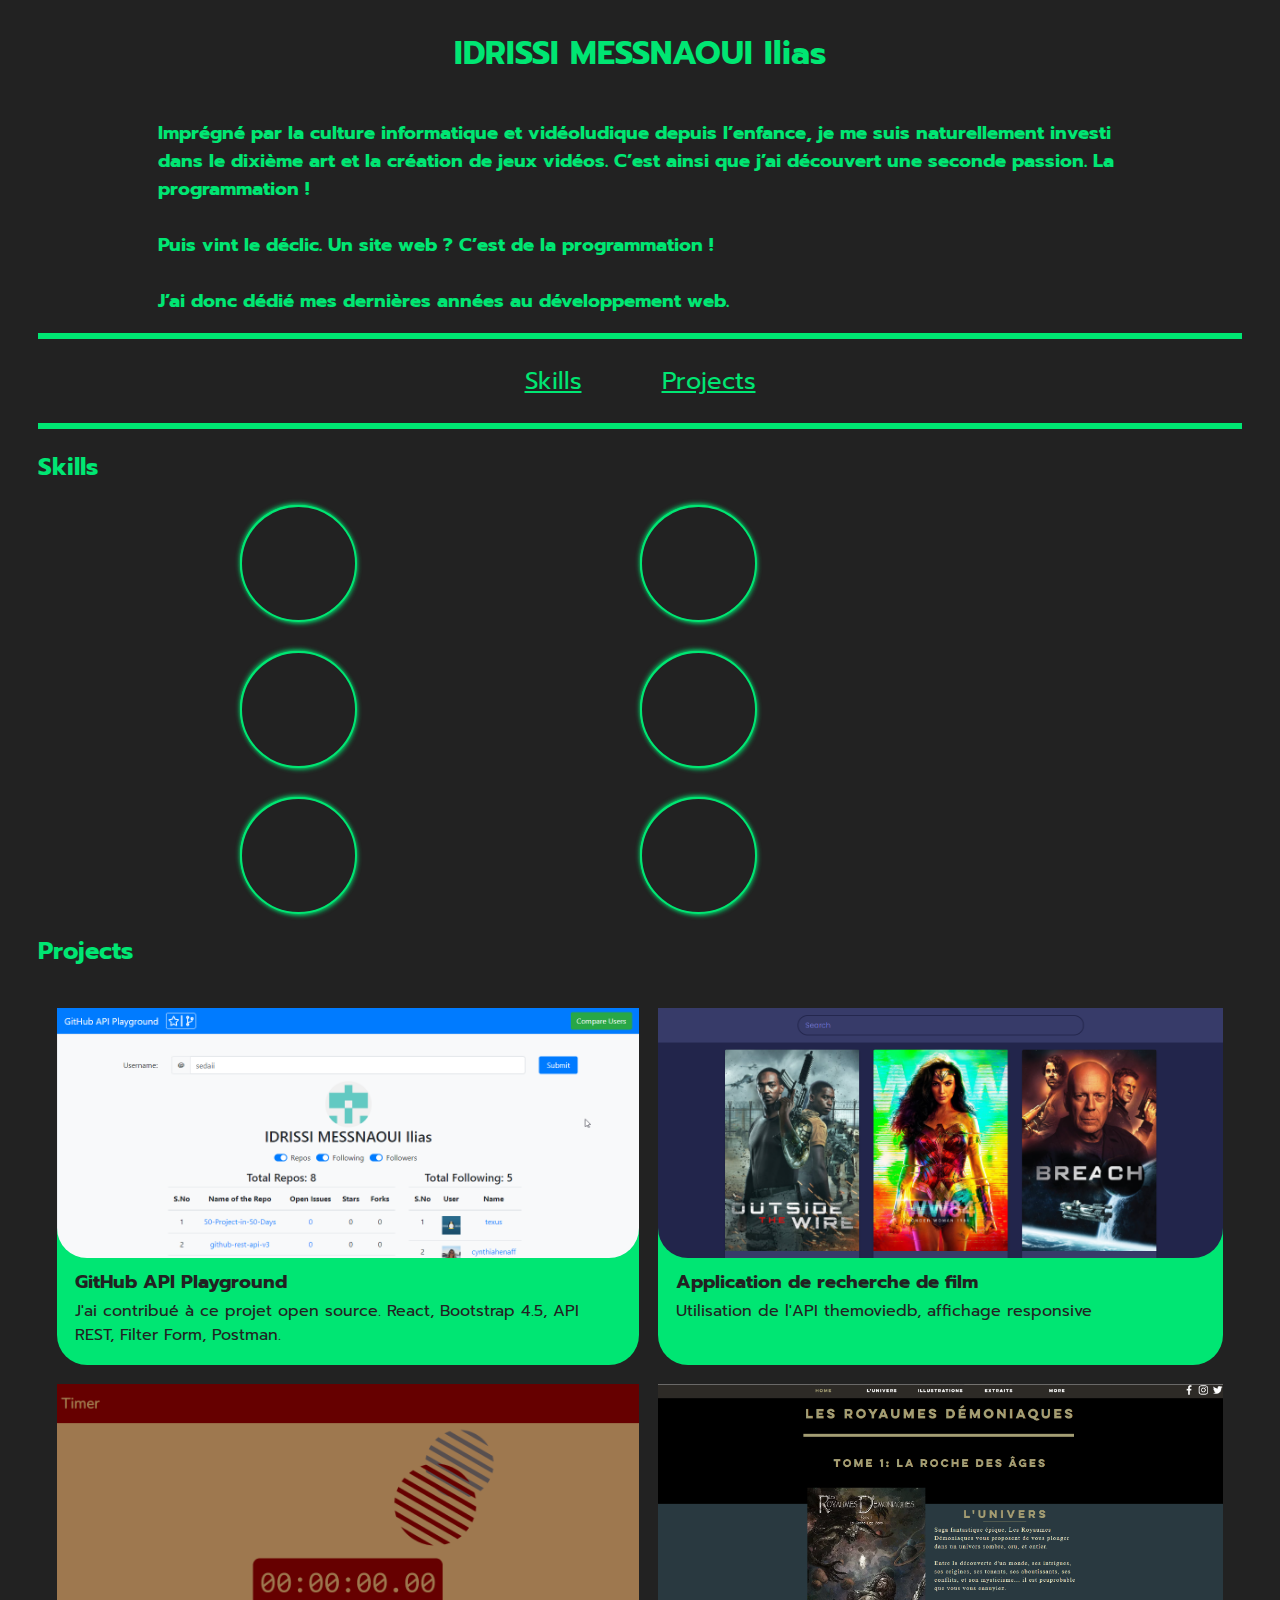
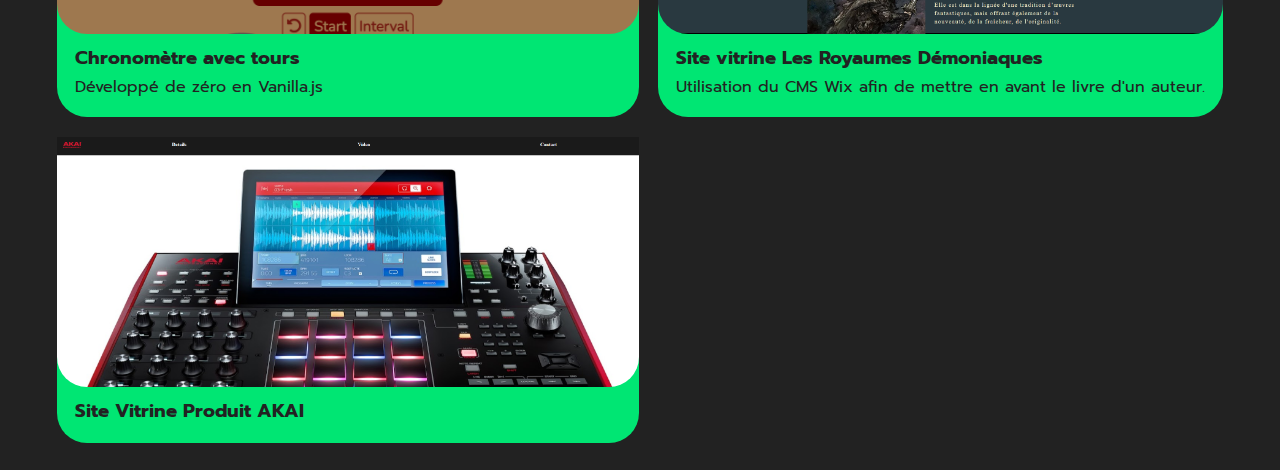
<file: src/index.html>
<!DOCTYPE html>
<html lang="en">
<head>
  <meta charset="UTF-8">
  <meta name="viewport" content="width=device-width, initial-scale=1.0">
  <meta http-equiv="X-UA-Compatible" content="ie=edge">
  <link rel="stylesheet" href="https://cdnjs.cloudflare.com/ajax/libs/font-awesome/5.15.1/css/all.min.css" integrity="sha512-+4zCK9k+qNFUR5X+cKL9EIR+ZOhtIloNl9GIKS57V1MyNsYpYcUrUeQc9vNfzsWfV28IaLL3i96P9sdNyeRssA==" crossorigin="anonymous" />
  <link rel="stylesheet" href="style.css">
  <title>Portfolio</title>
</head>
<body>
  <header>
    <h1>IDRISSI MESSNAOUI Ilias</h1>
    <h3>Imprégné par la culture informatique et vidéoludique depuis l’enfance, je me suis naturellement investi dans le dixième art et la création de jeux vidéos. C’est ainsi que j’ai découvert une seconde passion. La programmation !
</br></br>Puis vint le déclic. Un site web ? C’est de la programmation !
</br></br>J’ai donc dédié mes dernières années au développement web.</h3>
  </header>

  <nav>
    <ul>
      <li><a href="#skills">Skills</a></li>
      <li><a href="#projects">Projects</a></li>
    </ul>
    <ul class="networkLinks">
      <li><a href="https://twitter.com/IIMessnaoui" target="_blank"><i class="fab fa-twitter-square"></a></i></li>
      <li><a href="https://github.com/SedaII" target="_blank"><i class="fab fa-github-square"></a></i></li>
      <li><a href="https://www.linkedin.com/in/iimessnaoui/" target="_blank"><i class="fab fa-linkedin"></a></i></li>
    </ul>
  </nav>


  <div id="skills" class="skills">
    <h2>Skills</h2>

    <div class="skills-container">

      <div class="skill">

        <i class="fab fa-css3-alt"></i>

        <div class="skill-details">
          <h3>CSS3</h3>
          <p>Responsivity, animation</p>
        </div>

      </div>

      <div class="skill">

        <i class="fab fa-bootstrap"></i>

        <div class="skill-details">
          <h3>Bootstrap</h3>
          <p>Reactstrap v4.5</p>
        </div>

      </div>

      <div class="skill">

        <i class="fab fa-js-square"></i>

        <div class="skill-details">
          <h3>Javascript</h3>
          <p>ES6</p>
        </div>

      </div>

      <div class="skill">

        <i class="fab fa-react"></i>

        <div class="skill-details">
          <h3>React</h3>
          <p>State and Effect Hooks</p>
        </div>

      </div>

      <div class="skill">

        <i class="fab fa-git-alt"></i>

        <div class="skill-details">
          <h3>Git</h3>
          <p>Github</p>
        </div>

      </div>
      
      <div class="skill">

        <i class="fas fa-ellipsis-h"></i>

        <div class="skill-details">
          <h3>Autres</h3>
          <p>Postman, Slack, </br>Trello, VSCode</p>
        </div>

      </div>


      </div>


    </div>


  </div>

  <div id="projects" class="projects">

    <h2>Projects</h2>
    <div class="projects-container">

        <div class="project-card">
          <a href="https://adityabisoi.github.io/github-rest-api-v3/" target="_blank"><img src="../pics/github.png" alt="Project thumbnail"></a>
          <h3>GitHub API Playground</h3>
          <p>J'ai contribué à ce projet open source. React, Bootstrap 4.5, API REST, Filter Form, Postman.</p>
        </div>
        
        <div class="project-card">
          <a href="https://sedaii.github.io/50-Project-in-50-Days/movie-app/index.html" target="_blank"><img src="../pics/movie.png" alt="Project thumbnail"></a>
          <h3>Application de recherche de film</h3>
          <p>Utilisation de l'API themoviedb, affichage responsive</p>
        </div>
        
        <div class="project-card">
          <a href="https://sedaii.github.io/timer/" target="_blank"><img src="../pics/timer.png" alt="Project thumbnail"></a>
          <h3>Chronomètre avec tours</h3>
          <p>Développé de zéro en Vanilla.js</p>
        </div>
        
        <div class="project-card">
          <a href="https://royaumesdemoniaques.wixsite.com/larochedesages" target="_blank"><img src="../pics/royaume.png" alt="Project thumbnail"></a>
          <h3>Site vitrine Les Royaumes Démoniaques</h3>
          <p>Utilisation du CMS Wix afin de mettre en avant le livre d'un auteur.</p>
        </div>
        
        <div class="project-card">
          <a href="http://canwaycabling.com/canwaydesign.com/images/Portfolio02.png" target="_blank"><img src="../pics/akai.png" alt="Project thumbnail"></a>
          <h3>Site Vitrine Produit AKAI</h3>
        </div>
    </div>

  </div>



<script src="script.js"></script>
</body>
</html>
</file>
<file: src/style.css>
@import url('https://fonts.googleapis.com/css?family=Prompt&display=swap');

:root {
  --prim-dark: #222;
  --prim-light: #00e673;

}

body {
  font-family: 'Prompt', sans-serif;
  background-color: #222;
  color: #00e673;
  display: flex;
  flex-direction: column;
  align-items: center;
  justify-content: center;
  overflow-x: hidden;
  padding: 0 30px;
}

header {
  width: 100%;
  border-bottom: 6px solid #00e673;
  display: flex;
  flex-direction: column;
  align-items: center;
  justify-content: center;
}

header h3 {
  padding: 0 10%;
}

/* Navbar */

nav {
  position: relative;
  padding: 0px;
  width: 100%;
  font-size: 24px;
  border-bottom: 6px solid #00e673;
}

nav ul {
  padding: 0;
  display: flex;
  justify-content: center;
  column-gap: 80px;
  list-style-type: none;
}

nav li {
  padding: 0;
}

nav a {
  text-decoration: underline;
  color: inherit;
}

nav .networkLinks {
  position: absolute;
  top: 18px;
  right: 0;
  column-gap: 12px;
  font-size: 36px;
  padding: 0 80px;
  margin: 0;
}


/* SKILLS */

.skills {
  width: 100%;
}

.skills-container {
  display: grid;
  grid-template-columns: 400px 400px 40px;
  grid-row-gap: 30px;
  grid-column-gap: 100px;
  justify-content: center;
  position: relative;
}

.skill {
  background-color: var(--prim-light);
  box-shadow: 3px 2px 5px var(--prim-light), 0px -1px 5px var(--prim-light);
  display: flex;
  border-radius: 50%;
  width: 114px;
  height: 100%;
  margin: 0;
}

.skill i {
  background-color: var(--prim-dark);
  display: flex;
  align-items: center;
  justify-content: center;
  font-size: 80px;
  border: 2px solid var(--prim-light);
  border-radius: 50%;
  position: absolute;
  width: 113px;
  height: 113px;
}

.skill-details {
  height: 116px;
  color: var(--prim-dark);
  width: 0;
  opacity: 1;
  margin-left: 114px;
  padding: 0;
}

.skill h3 {
  transform: scaleX(0);
  font-size: 24px;
  padding: 0;
  margin-top: 10px;
  margin-left: 3px;
  margin-bottom: 0;
  opacity: 0;
}

.skill p {
  transform: scaleX(0);
  margin-left: 10px;
  padding: 0;
  position: relative;
  top: -12px;
  opacity: 0;
}

.skill:hover {
  border-radius: 1500px;
  width: 300px;
  transition: 1.5s ease;
}

.skill:hover .skill-details {
  width: 300px;
}

.skill:hover .skill-details h3 {
  opacity: 1;
  transform: scaleX(1);
  transition: opacity 2s ease .2s;
}

.skill:hover .skill-details p {
  opacity: 1;
  transform: scaleX(1);
  white-space: normal;
  transition: opacity 2s ease .6s;
}

/* PROJECTS */

.projects-container {
  display: grid;
  grid-template-columns: auto auto auto;
  grid-gap: 1.5vw;
  justify-content: center;
  padding: 1.5vw;
}

.project-card {
  background-color: #00e673;
  color: #222;
  border-radius: 0 0 30px 30px;
  width: auto;
  height: auto;
  padding-bottom: 15px;
}

.project-card img {
  object-fit: cover;
  object-position: top;
  width: 100%;
  height: 250px;
  border-radius: 0 0 30px 30px;
  overflow: hidden;
}

.project-card h3,.project-card p {
  margin: 3px;
  padding: 0 15px;
  font-size: auto;
}

/*Navbar*/

@media screen and (max-width: 1023px) {
  nav {
    display: flex;
    flex-direction: column;
    align-items: center;
    justify-content: center;
    margin: 0;
  }
  
  nav ul {
    margin: 0;
    padding: 0;
    display: flex;
    justify-content: center;
    column-gap: 80px;
    list-style-type: none;
    height: auto;
  }
  
  nav .networkLinks {
    position: relative;
    top: 0;
    column-gap: 24px;
    font-size: 36px;
    margin: 0;
  }
}

/*Others*/

@media screen and (max-width: 719px) {
  .projects-container {
    grid-template-columns: auto;
    min-width: 400px;
    padding: 0 30px;
  }
  
  .project-card img {
    height: 200px;
  }
  
  .skills-container {
    grid-template-columns: 400px;
    grid-column-gap: 0;
  }
}

@media screen and (min-width: 720px) and (max-width: 1023px) {
  .projects-container {
    grid-template-columns: auto;
    min-width: 380px;
    padding: 0 110px;
  }
  
  .skills-container {
    grid-template-columns: 400px;
    grid-column-gap: 0;
  }
}

@media screen and (min-width: 1024px) and (max-width: 1366px) {
  .projects-container {
    grid-template-columns: auto auto;
  }

  .skills-container {
    grid-template-columns: 400px 400px;
    grid-column-gap: 0;
  }
}
</file>
